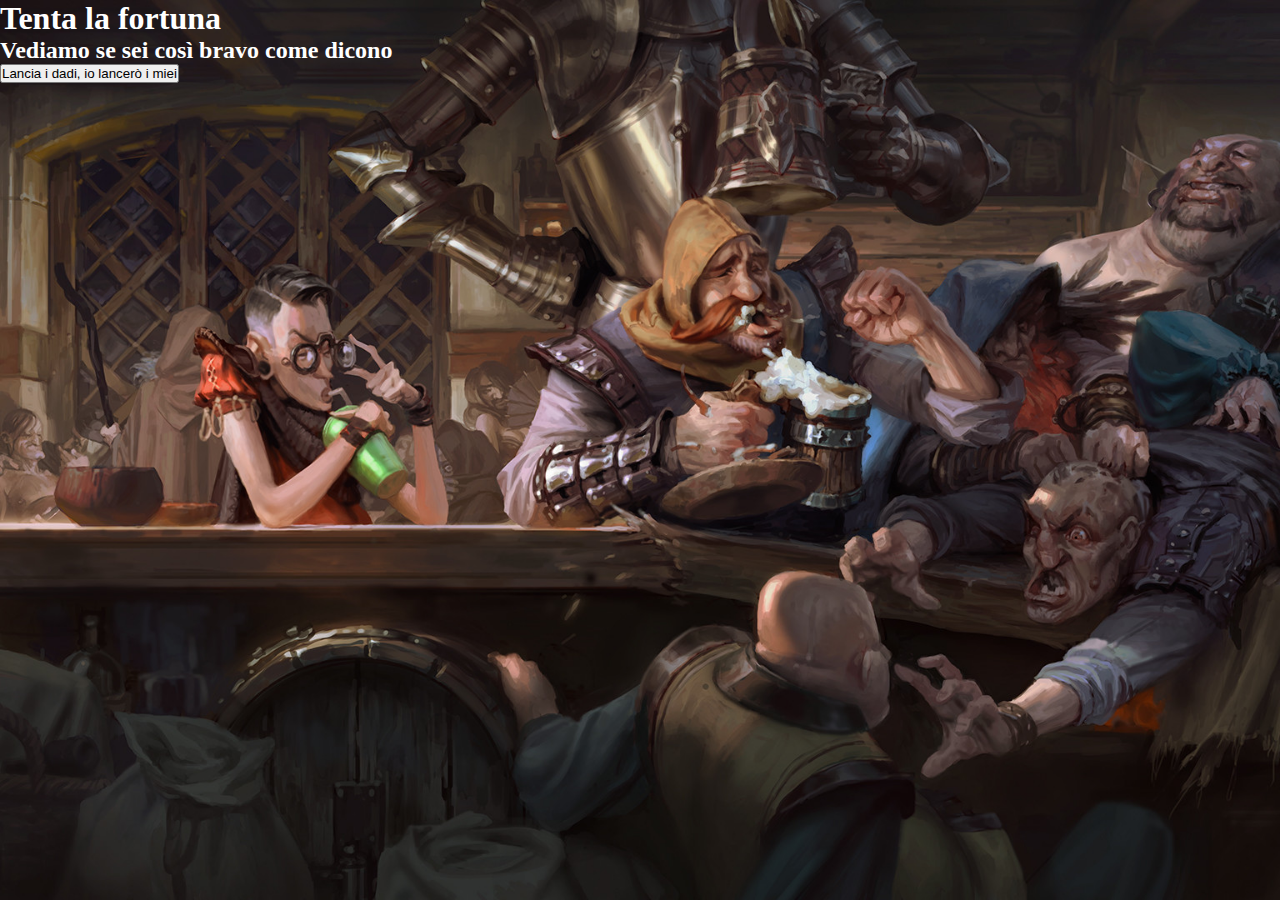
<file: Dadi/index.html>
<!DOCTYPE html>
<html lang="en">
<head>
  <meta charset="UTF-8">
  <meta http-equiv="X-UA-Compatible" content="IE=edge">
  <meta name="viewport" content="width=device-width, initial-scale=1.0">

  <link href="https://cdn.jsdelivr.net/npm/bootstrap@5.2.2/dist/css/bootstrap.min.css" rel="stylesheet" integrity="sha384-Zenh87qX5JnK2Jl0vWa8Ck2rdkQ2Bzep5IDxbcnCeuOxjzrPF/et3URy9Bv1WTRi" crossorigin="anonymous">
  <script src="https://cdn.jsdelivr.net/npm/bootstrap@5.2.2/dist/js/bootstrap.bundle.min.js" integrity="sha384-OERcA2EqjJCMA+/3y+gxIOqMEjwtxJY7qPCqsdltbNJuaOe923+mo//f6V8Qbsw3" crossorigin="anonymous"></script>

  <link rel="stylesheet" href="../Dadi/css/style.css">

  <title>Giochiamo a dadi</title>
</head>
<body>
  <div class="container d-flex justify-content-center align-items-center flex-column h-screen">
    <h1>Tenta la fortuna</h1>
    <h2>Vediamo se sei così bravo come dicono</h2>
    <div class="container d-flex m-5 justify-content-center align-items-center bg-">
      <button id="dado" type="button" class="btn btn-primary m-2">Lancia i dadi, io lancerò i miei</button>
    </div>


    <div id="box-esito" class="container text-center hidden">
      <div class="container d-flex justify-content-center align-items-center">
        <span id="dado-user" class="bg-black p-2 text-white rounded-2"> </span>
        <img class="img-scontro" src="../Dadi/img/battle.jpg" alt="scontro">
        <span id="dado-bot" class="bg-danger p-2 text-white rounded-2"> </span>
      </div>
      <h1 id="Esito" class=""></h1>
    </div>

  </div>

  <script src="../Dadi/script/script.js"></script>
</body>
</html>
</file>
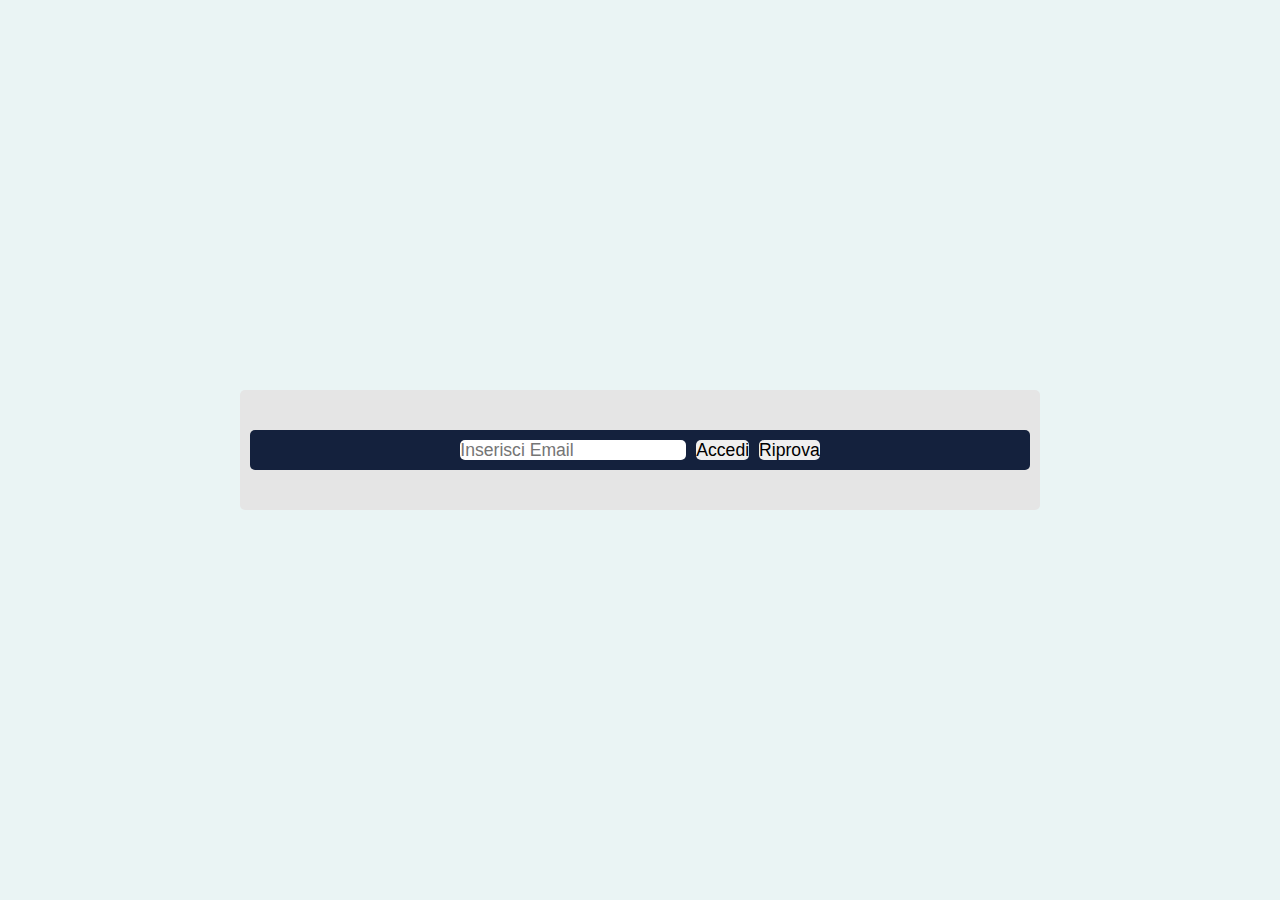
<file: Mail/index.html>
<!DOCTYPE html>
<html lang="en">
<head>
  <meta charset="UTF-8">
  <meta http-equiv="X-UA-Compatible" content="IE=edge">
  <meta name="viewport" content="width=device-width, initial-scale=1.0">

  <link rel="stylesheet" href="../Mail/css/style.css">
  <title>Mail</title>


</head>
<body>
  <div class="container">
    <div class="input">
      <input id="mail-user" type="text" value="" placeholder="Inserisci Email">
  
      <button id="accedi" type="button">Accedi</button>
      <button id="reset">Riprova</button>

      
    </div>
    
    <div id="check" class="output-check hide">
      <h4></h4>
    </div>

  </div>



  <script src="../Mail/script/script.js"></script>
</body>
</html>
</file>
<file: Dadi/css/style.css>
*{
  margin: 0;
  padding: 0;
  box-sizing: border-box;
}

body{
  background-image: url('../img/tavern.jpg');
  background-size: cover;
  color: white;
}

.hidden{
  display: none;
}

.h-screen{
  height: 100vh;
}


.img-scontro{
  width: 20px;
  height: 20px;
  background-color: white;
  margin: 0 5px;
}
</file>
<file: Mail/css/style.css>
*{
  margin: 0;
  padding: 0;
  box-sizing: border-box;
}
body{
  display: flex;
  height: 100vh;
  justify-content: center;
  align-items: center;
  background-color: #eaf4f4;
}
.hide{
  display: none;
}
input, button{
  border: 0px;
  border-radius: 5px;
  font-size: 1.1rem;
}
.container{
  display: flex;
  flex-direction: column;
  justify-content: center;
  width: 800px;
  height: 120px;
  background-color: #e5e5e5;
  padding: 10px;
  border-radius: 5px;
}

.input{
  text-align: center;
  background-color: #14213d;
  height: 40px;
  display: flex;
  justify-content: center;
  text-align: center;
  padding: 5px;
  border-radius: 5px;
}

.input *{
  margin: 5px;
}

.output-check{
  background-color: #14213d;
  text-align: center;
  margin-top: 5px;
  border-radius: 5px;
  color: #fca311;
  font-size: 1.5rem;
}
</file>
